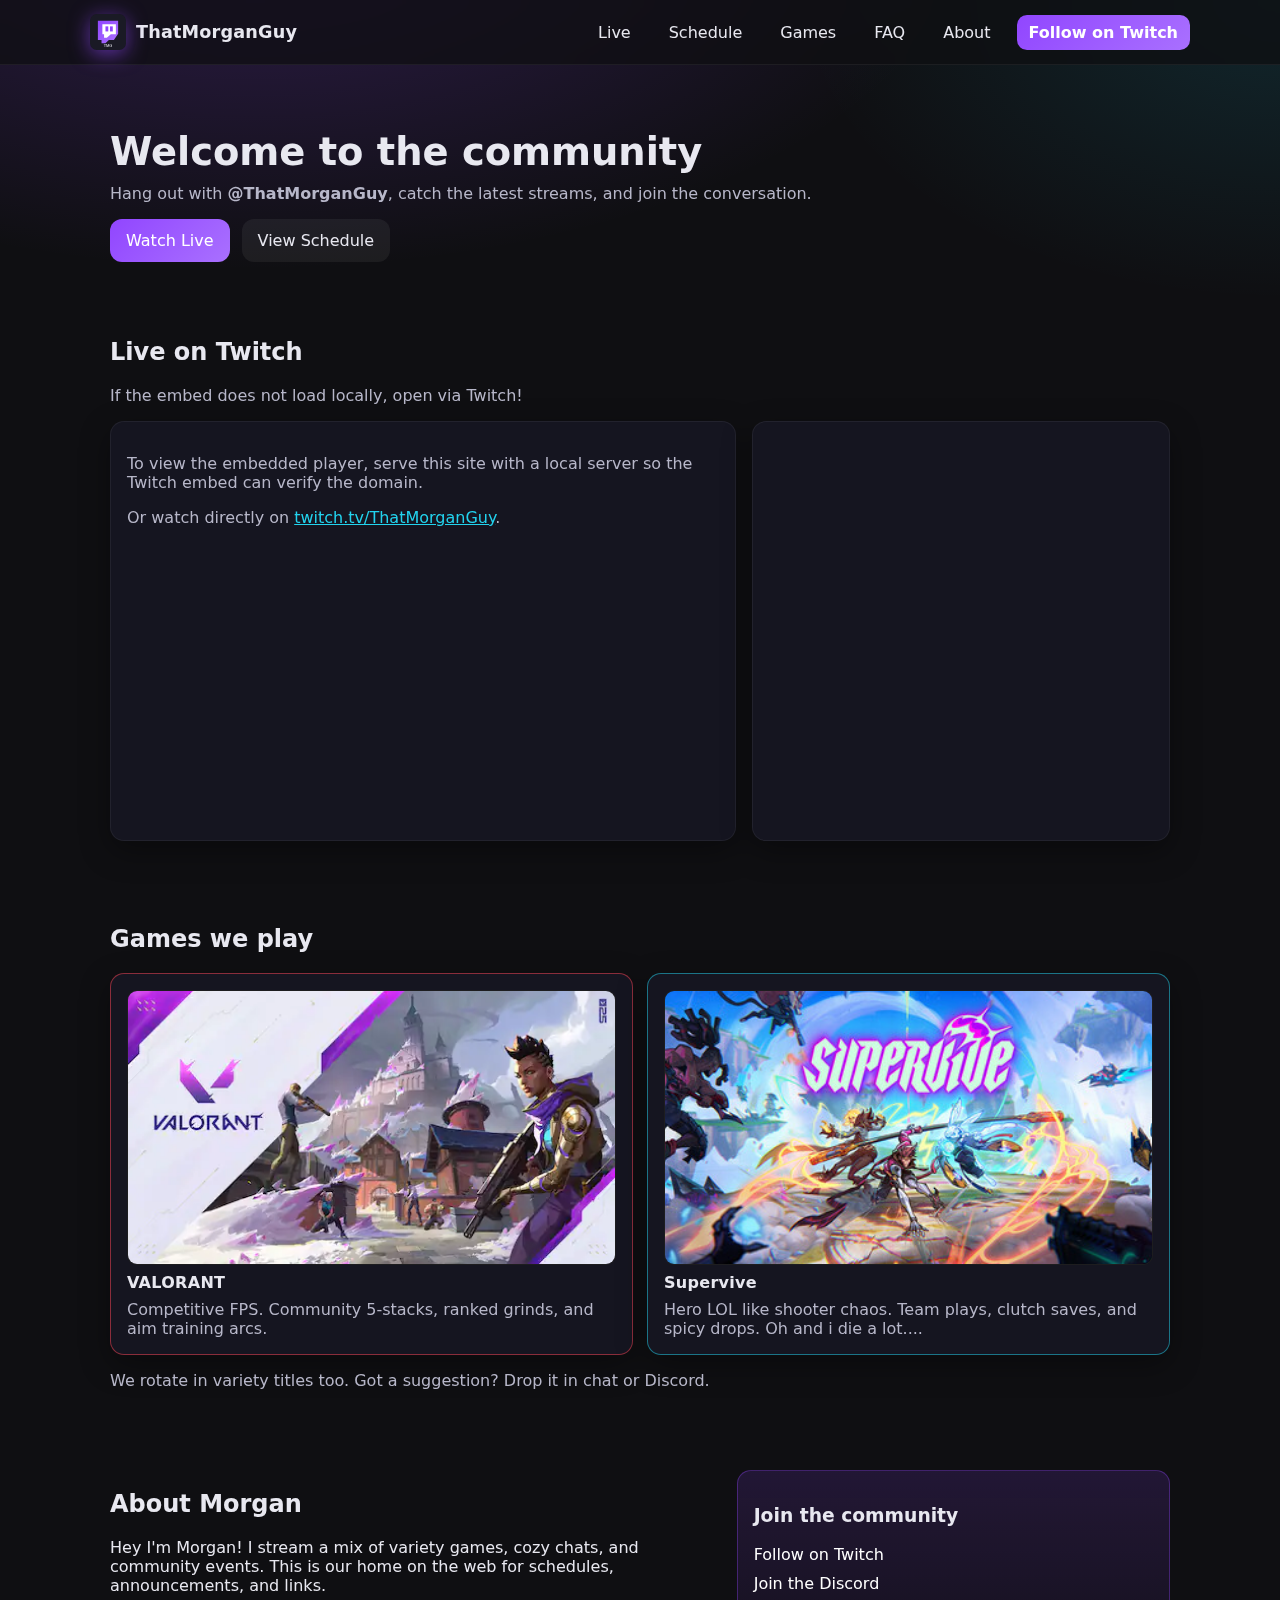
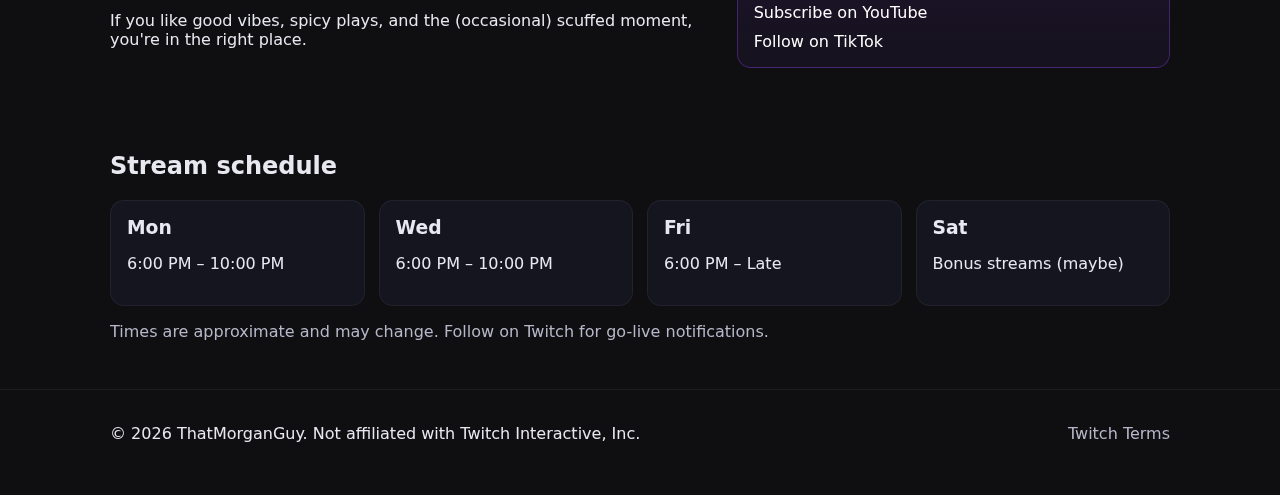
<file: index.html>
<!doctype html>
<html lang="en">
  <head>
    <meta charset="utf-8" />
    <meta name="viewport" content="width=device-width, initial-scale=1" />
    <title>ThatMorganGuy - Twitch Community</title>
    <meta name="description" content="Welcome to the official community site for Twitch streamer ThatMorganGuy. Watch live, check the schedule, and connect on socials." />
    <meta property="og:title" content="ThatMorganGuy - Twitch Community" />
    <meta property="og:description" content="Watch live, check the schedule, and connect on socials." />
    <meta property="og:type" content="website" />
    <meta property="og:image" content="./assets/og-image.png" />
    <meta name="theme-color" content="#9146FF" />

    <link rel="preconnect" href="https://player.twitch.tv" />
    <link rel="preconnect" href="https://www.twitch.tv" />
    <link rel="stylesheet" href="./styles.css" />
    <link rel="icon" href="data:image/svg+xml,%3Csvg xmlns='http://www.w3.org/2000/svg' viewBox='0 0 128 128'%3E%3Cpath fill='%239146FF' d='M19 16h90v60L86 99H67l-14 13H38V99H19z'/%3E%3Cpath fill='%23fff' d='M39 32h50v40H73L59 86H49V72H39z'/%3E%3Crect width='10' height='22' x='50' y='40' fill='%239146FF'/%3E%3Crect width='10' height='22' x='68' y='40' fill='%239146FF'/%3E%3C/svg%3E" />
  </head>
  <body>
    <header class="site-header">
      <div class="container header-inner">
        <a class="brand" href="#home" aria-label="Go to top">
          <img src="./assets/logo.svg" alt="TMG logo" class="brand-mark" />
          <span class="brand-text">ThatMorganGuy</span>
        </a>

        <button class="nav-toggle" aria-label="Toggle navigation" aria-expanded="false">☰</button>

        <nav class="site-nav" aria-label="Primary">
          <a href="#live">Live</a>
          <a href="#schedule">Schedule</a>
          <a href="#games">Games</a>
          <a href="./faq.html">FAQ</a>
          <a href="#about">About</a>
          <a class="cta" href="https://twitch.tv/ThatMorganGuy" target="_blank" rel="noopener">Follow on Twitch</a>
        </nav>
      </div>
    </header>

    <main id="home">
      <section class="hero">
        <div class="container hero-inner">
          <div class="hero-copy">
            <h1>Welcome to the community</h1>
            <p>Hang out with <strong>@ThatMorganGuy</strong>, catch the latest streams, and join the conversation.</p>
            <div class="hero-actions">
              <a class="button primary" href="#live">Watch Live</a>
              <a class="button" href="#schedule">View Schedule</a>
            </div>
          </div>
        </div>
      </section>

      <section id="live" class="live">
        <div class="container">
          <h2>Live on Twitch</h2>
          <p class="section-lead">If the embed does not load locally, open via Twitch!</p>

          <div class="embed-grid" data-channel="ThatMorganGuy">
            <div class="player-wrap">
              <div class="embed-fallback" id="player-fallback" hidden>
                <p>To view the embedded player, serve this site with a local server so the Twitch embed can verify the domain.</p>
                <p>
                  Or watch directly on
                  <a href="https://twitch.tv/ThatMorganGuy" target="_blank" rel="noopener">twitch.tv/ThatMorganGuy</a>.
                </p>
              </div>
              <iframe id="twitch-player" title="Twitch player" allowfullscreen loading="lazy"></iframe>
            </div>
            <aside class="chat-wrap">
              <iframe id="twitch-chat" title="Twitch chat" loading="lazy"></iframe>
            </aside>
          </div>
        </div>
      </section>

      <section id="games" class="games">
        <div class="container">
          <h2>Games we play</h2>
          <div class="games-grid">
            <a class="game-card valorant" href="https://playvalorant.com/" target="_blank" rel="noopener">
              <div class="cover">
                <img src="./assets/games/EGS_VALORANT_RiotGames_S1_2560x1440-7d279548324d3a3cbef40e1dc7e84994.webp" alt="VALORANT key art" loading="lazy" />
              </div>
              <div class="game-logo">VALORANT</div>
              <p>Competitive FPS. Community 5-stacks, ranked grinds, and aim training arcs.</p>
            </a>
            <a class="game-card supervive" href="https://supervive.game/" target="_blank" rel="noopener">
              <div class="cover">
                <img src="./assets/games/supervive.jpg" alt="Supervive key art" loading="lazy" />
              </div>
              <div class="game-logo">Supervive</div>
              <p>Hero LOL like shooter chaos. Team plays, clutch saves, and spicy drops. Oh and i die a lot....</p>
            </a>
          </div>
          <p class="muted">We rotate in variety titles too. Got a suggestion? Drop it in chat or Discord.</p>
        </div>
      </section>

      

      <section id="about" class="about">
        <div class="container about-grid">
          <div>
            <h2>About Morgan</h2>
            <p>Hey I'm Morgan! I stream a mix of variety games, cozy chats, and community events. This is our home on the web for schedules, announcements, and links.</p>
            <p>If you like good vibes, spicy plays, and the (occasional) scuffed moment, you're in the right place.</p>
          </div>
          <div class="about-card">
            <h3>Join the community</h3>
            <ul class="link-list">
              <li><a href="https://twitch.tv/ThatMorganGuy" target="_blank" rel="noopener">Follow on Twitch</a></li>
              <li><a href="https://discord.gg/DuN3RvmY6m" target="_blank" rel="noopener">Join the Discord</a></li>
              <li><a href="https://www.youtube.com/@ThatMorganGuy01" target="_blank" rel="noopener">Subscribe on YouTube</a></li>
              <li><a href="https://www.tiktok.com/" target="_blank" rel="noopener">Follow on TikTok</a></li>
            </ul>
          </div>
        </div>
      </section>

      <section id="schedule" class="schedule">
        <div class="container">
          <h2>Stream schedule</h2>
          <div class="schedule-grid">
            <div class="day"><h3>Mon</h3><p>6:00 PM – 10:00 PM</p></div>
            <div class="day"><h3>Wed</h3><p>6:00 PM – 10:00 PM</p></div>
            <div class="day"><h3>Fri</h3><p>6:00 PM – Late</p></div>
            <div class="day"><h3>Sat</h3><p>Bonus streams (maybe)</p></div>
          </div>
          <p class="muted">Times are approximate and may change. Follow on Twitch for go-live notifications.</p>
        </div>
      </section>

      
    </main>

    <footer class="site-footer">
      <div class="container footer-inner">
        <p>© <span id="year"></span> ThatMorganGuy. Not affiliated with Twitch Interactive, Inc.</p>
        <a class="muted" href="https://www.twitch.tv/p/en/legal/terms-of-service/" target="_blank" rel="noopener">Twitch Terms</a>
      </div>
    </footer>

    <script src="./script.js"></script>
  </body>
  </html>
</file>
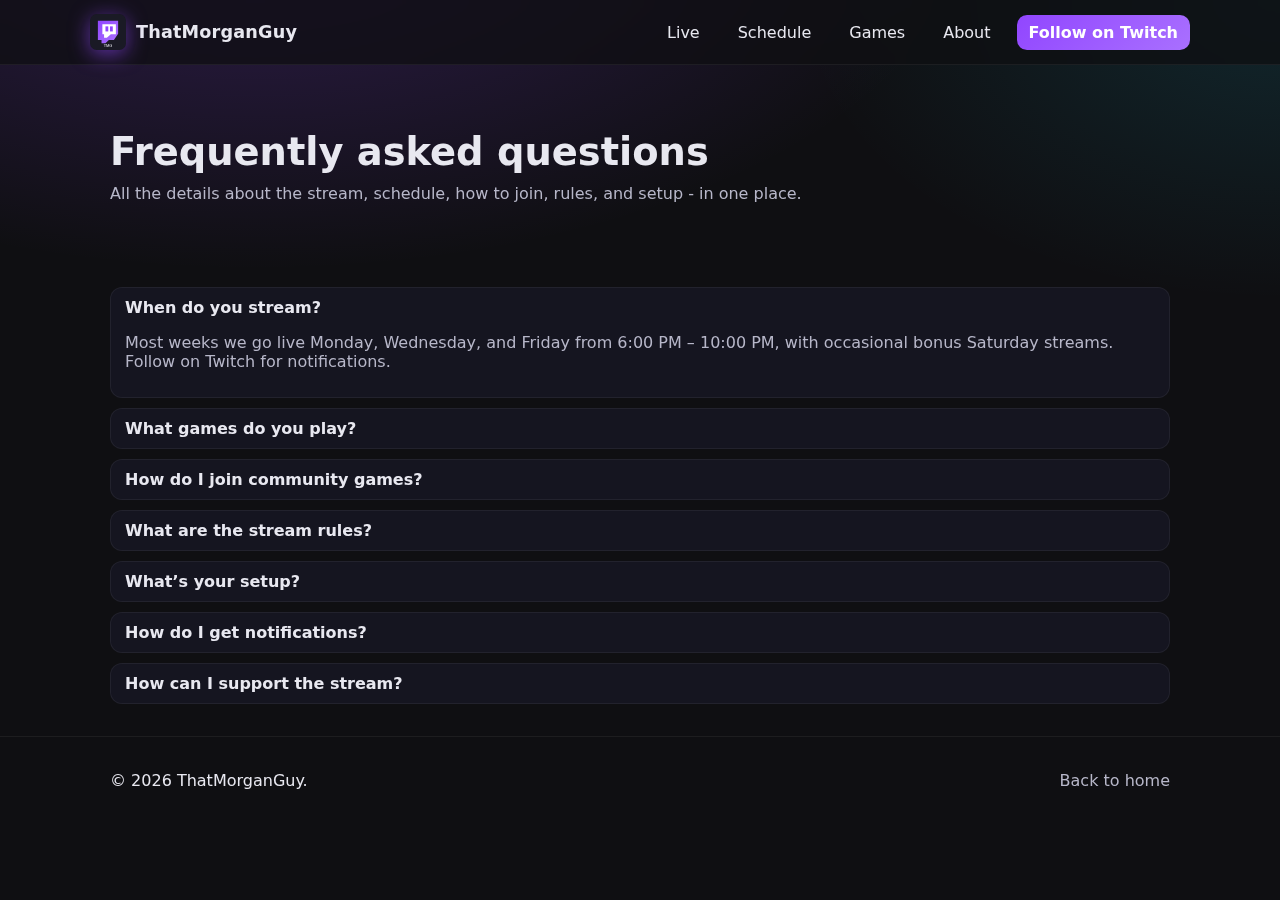
<file: faq.html>
<!doctype html>
<html lang="en">
  <head>
    <meta charset="utf-8" />
    <meta name="viewport" content="width=device-width, initial-scale=1" />
    <title>FAQ - ThatMorganGuy</title>
    <meta name="description" content="Frequently asked questions about the ThatMorganGuy stream - schedule, games, joining lobbies, notifications, setup, rules, and more." />
    <meta property="og:title" content="FAQ - ThatMorganGuy" />
    <meta property="og:description" content="Schedule, games, how to join, notifications, setup, rules, and more." />
    <meta property="og:type" content="website" />
    <meta property="og:image" content="./assets/og-image.png" />
    <meta name="theme-color" content="#9146FF" />
    <link rel="stylesheet" href="./styles.css" />
    <link rel="icon" href="data:image/svg+xml,%3Csvg xmlns='http://www.w3.org/2000/svg' viewBox='0 0 128 128'%3E%3Cpath fill='%239146FF' d='M19 16h90v60L86 99H67l-14 13H38V99H19z'/%3E%3Cpath fill='%23fff' d='M39 32h50v40H73L59 86H49V72H39z'/%3E%3Crect width='10' height='22' x='50' y='40' fill='%239146FF'/%3E%3Crect width='10' height='22' x='68' y='40' fill='%239146FF'/%3E%3C/svg%3E" />
  </head>
  <body>
    <header class="site-header">
      <div class="container header-inner">
        <a class="brand" href="./index.html" aria-label="Go home">
          <img src="./assets/logo.svg" alt="TMG logo" class="brand-mark" />
          <span class="brand-text">ThatMorganGuy</span>
        </a>
        <button class="nav-toggle" aria-label="Toggle navigation" aria-expanded="false">☰</button>
        <nav class="site-nav" aria-label="Primary">
          <a href="./index.html#live">Live</a>
          <a href="./index.html#schedule">Schedule</a>
          <a href="./index.html#games">Games</a>
          <a href="./index.html#about">About</a>
          <a class="cta" href="https://twitch.tv/ThatMorganGuy" target="_blank" rel="noopener">Follow on Twitch</a>
        </nav>
      </div>
    </header>

    <main>
      <section class="hero">
        <div class="container hero-inner">
          <div class="hero-copy">
            <h1>Frequently asked questions</h1>
            <p class="section-lead">All the details about the stream, schedule, how to join, rules, and setup - in one place.</p>
          </div>
        </div>
      </section>

      <section class="faq">
        <div class="container">
          <div class="faq-list">
            <details open>
              <summary>When do you stream?</summary>
              <div class="answer">
                <p>Most weeks we go live Monday, Wednesday, and Friday from 6:00 PM – 10:00 PM, with occasional bonus Saturday streams. Follow on Twitch for notifications.</p>
              </div>
            </details>

            <details>
              <summary>What games do you play?</summary>
              <div class="answer">
                <p>Currently VALORANT and Supervive are the mains. We sprinkle in variety depending on mood and community votes.</p>
              </div>
            </details>

            <details>
              <summary>How do I join community games?</summary>
              <div class="answer">
                <p>Join the Discord for party-up channels and ping roles: <a href="https://discord.gg/DuN3RvmY6m" target="_blank" rel="noopener">discord.gg/DuN3RvmY6m</a>. We host viewer lobbies on stream - watch for the callouts.</p>
              </div>
            </details>

            <details>
              <summary>What are the stream rules?</summary>
              <div class="answer">
                <ul>
                  <li>Be kind - zero tolerance for harassment or hate.</li>
                  <li>No backseat gaming unless asked.</li>
                  <li>Avoid spoilers.</li>
                  <li>Keep it TOS-friendly.</li>
                </ul>
              </div>
            </details>

            

            <details>
              <summary>What’s your setup?</summary>
              <div class="answer">
                <p>PC specs, peripherals, mic/cam details can be found on stream with <code>!pc</code> and <code>!setup</code>. I can add a full setup page if you want more detail here.</p>
              </div>
            </details>

            <details>
              <summary>How do I get notifications?</summary>
              <div class="answer">
                <p>Follow on Twitch and enable notifications. For extra reliability, join the Discord - we post a go‑live ping every stream.</p>
              </div>
            </details>

            <details>
              <summary>How can I support the stream?</summary>
              <div class="answer">
                <p>Hang out, chat, share clips - that’s huge. You can also sub on Twitch or subscribe on YouTube. Thanks for the support!</p>
              </div>
            </details>

            
          </div>
        </div>
      </section>
    </main>

    <footer class="site-footer">
      <div class="container footer-inner">
        <p>© <span id="year"></span> ThatMorganGuy.</p>
        <a class="muted" href="./index.html">Back to home</a>
      </div>
    </footer>

    <script src="./script.js"></script>
  </body>
  </html>
</file>
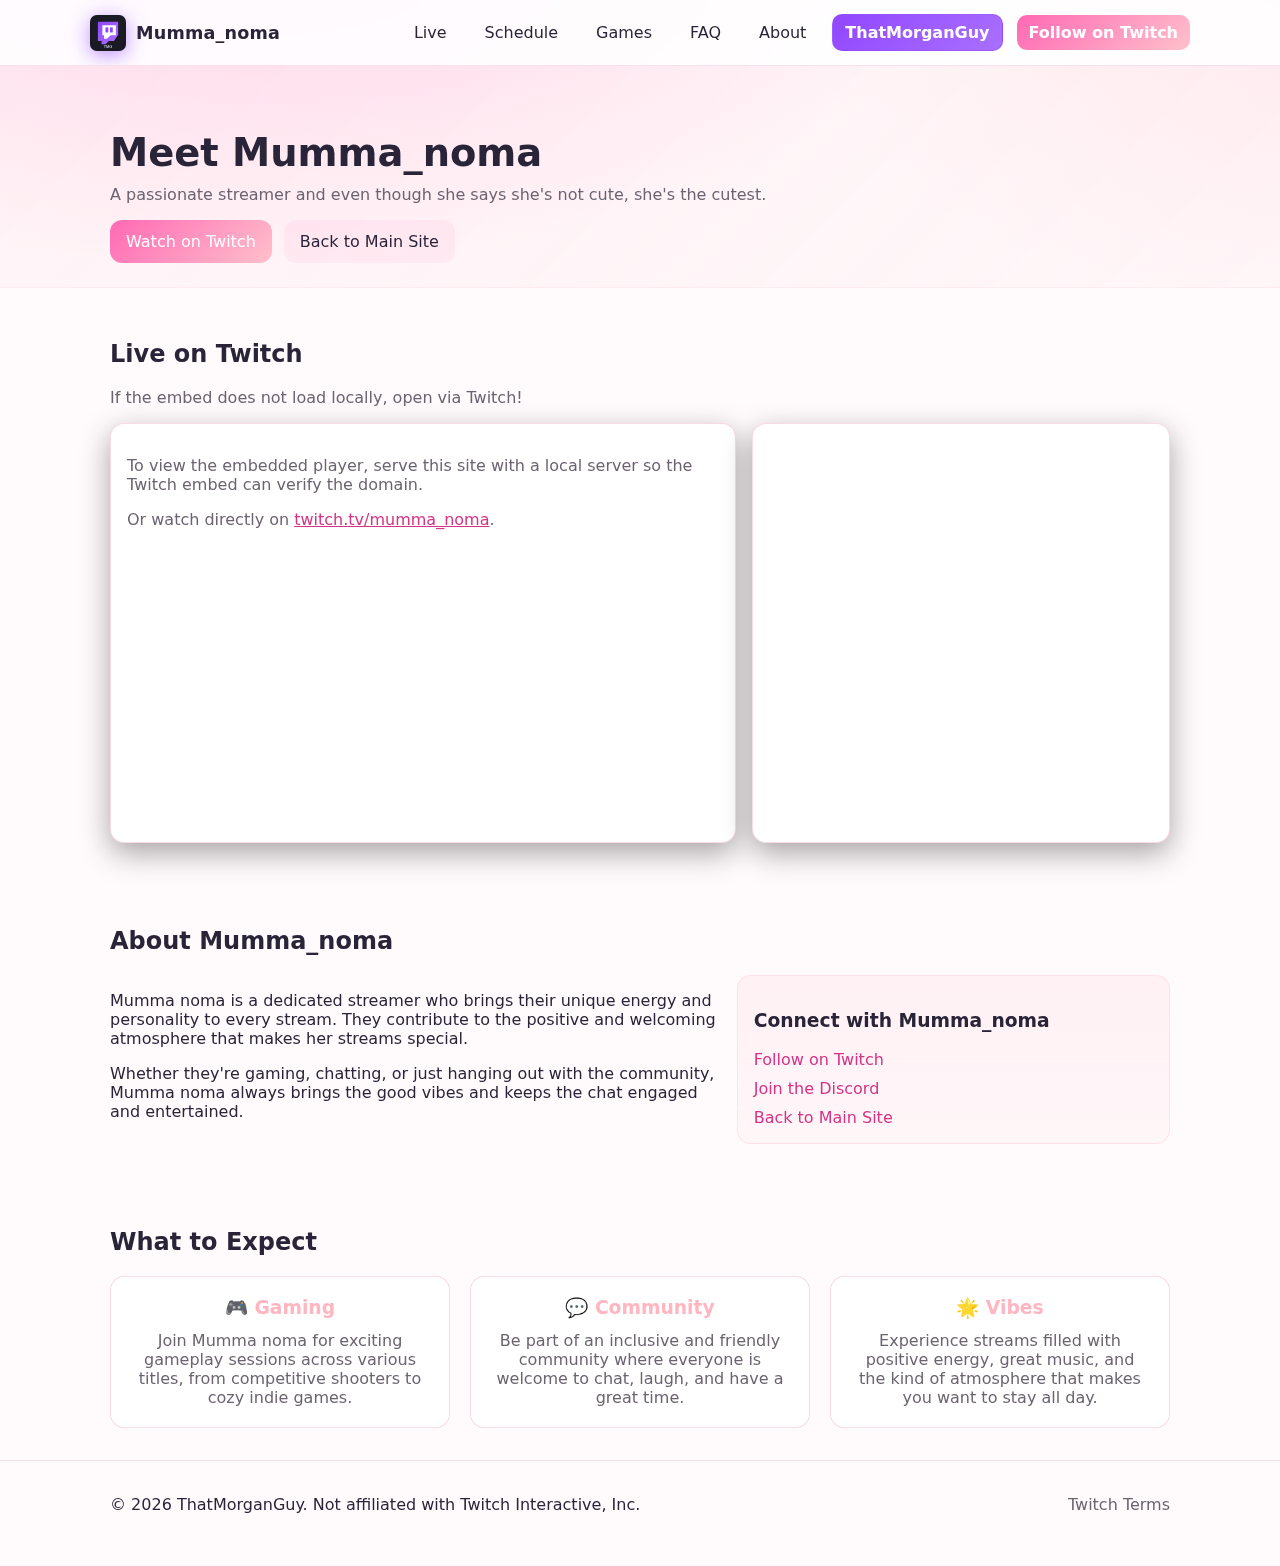
<file: mumma-noma.html>
<!doctype html>
<html lang="en">
  <head>
    <meta charset="utf-8" />
    <meta name="viewport" content="width=device-width, initial-scale=1" />
    <title>Mumma_noma - Twitch Streamer</title>
    <meta name="description" content="Learn more about Mumma_noma, a Twitch streamer and member of the ThatMorganGuy community." />
    <meta property="og:title" content="Mumma_noma - Twitch Streamer" />
    <meta property="og:description" content="Learn more about Mumma_noma, a Twitch streamer and member of the ThatMorganGuy community." />
    <meta property="og:type" content="website" />
    <meta property="og:image" content="./assets/og-image.png" />
    <meta name="theme-color" content="#FFB6C1" />

    <link rel="preconnect" href="https://player.twitch.tv" />
    <link rel="preconnect" href="https://www.twitch.tv" />
    <link rel="stylesheet" href="./styles.css" />
    <link rel="icon" href="data:image/svg+xml,%3Csvg xmlns='http://www.w3.org/2000/svg' viewBox='0 0 128 128'%3E%3Cpath fill='%23FFB6C1' d='M19 16h90v60L86 99H67l-14 13H38V99H19z'/%3E%3Cpath fill='%23fff' d='M39 32h50v40H73L59 86H49V72H39z'/%3E%3Crect width='10' height='22' x='50' y='40' fill='%23FFB6C1'/%3E%3Crect width='10' height='22' x='68' y='40' fill='%23FFB6C1'/%3E%3C/svg%3E" />
  </head>
  <body class="theme-mumma">
    <header class="site-header">
      <div class="container header-inner">
        <a class="brand" href="./mumma-noma.html" aria-label="Go to Mumma_noma home">
          <img src="./assets/logo.svg" alt="Site logo" class="brand-mark" />
          <span class="brand-text">Mumma_noma</span>
        </a>

        <button class="nav-toggle" aria-label="Toggle navigation" aria-expanded="false">☰</button>

        <nav class="site-nav" aria-label="Primary">
          <a href="./index.html#live">Live</a>
          <a href="./index.html#schedule">Schedule</a>
          <a href="./index.html#games">Games</a>
          <a href="./faq.html">FAQ</a>
          <a href="./index.html#about">About</a>
          <a class="switch-home" href="./index.html">ThatMorganGuy</a>
          <a class="cta" href="https://www.twitch.tv/mumma_noma" target="_blank" rel="noopener">Follow on Twitch</a>
        </nav>
      </div>
    </header>

    <main>
      <section class="hero mumma-hero">
        <div class="container hero-inner">
          <div class="hero-copy">
            <h1>Meet Mumma_noma</h1>
            <p>A passionate streamer and even though she says she's not cute, she's the cutest.</p>
            <div class="hero-actions">
              <a class="button primary" href="https://www.twitch.tv/mumma_noma" target="_blank" rel="noopener">Watch on Twitch</a>
              <a class="button" href="./index.html">Back to Main Site</a>
            </div>
          </div>
        </div>
      </section>

      <section id="live" class="live">
        <div class="container">
          <h2>Live on Twitch</h2>
          <p class="section-lead">If the embed does not load locally, open via Twitch!</p>

          <div class="embed-grid" data-channel="mumma_noma">
            <div class="player-wrap">
              <div class="embed-fallback" id="player-fallback" hidden>
                <p>To view the embedded player, serve this site with a local server so the Twitch embed can verify the domain.</p>
                <p>
                  Or watch directly on
                  <a href="https://www.twitch.tv/mumma_noma" target="_blank" rel="noopener">twitch.tv/mumma_noma</a>.
                </p>
              </div>
              <iframe id="twitch-player" title="Twitch player" allowfullscreen loading="lazy"></iframe>
            </div>
            <aside class="chat-wrap">
              <iframe id="twitch-chat" title="Twitch chat" loading="lazy"></iframe>
            </aside>
          </div>
        </div>
      </section>

      <section class="about-mumma">
        <div class="container">
          <h2>About Mumma_noma</h2>
          <div class="about-grid">
            <div>
              <p>Mumma noma is a dedicated streamer who brings their unique energy and personality to every stream. They contribute to the positive and welcoming atmosphere that makes her streams special.</p>
              <p>Whether they're gaming, chatting, or just hanging out with the community, Mumma noma always brings the good vibes and keeps the chat engaged and entertained.</p>
            </div>
            <div class="about-card mumma-card">
              <h3>Connect with Mumma_noma</h3>
              <ul class="link-list">
                <li><a href="https://www.twitch.tv/mumma_noma" target="_blank" rel="noopener">Follow on Twitch</a></li>
                <li><a href="https://discord.gg/6rUUK7q" target="_blank" rel="noopener">Join the Discord</a></li>
                <li><a href="./index.html">Back to Main Site</a></li>
              </ul>
            </div>
          </div>
        </div>
      </section>

      <section class="mumma-content">
        <div class="container">
          <h2>What to Expect</h2>
          <div class="content-grid">
            <div class="content-card">
              <h3>🎮 Gaming</h3>
              <p>Join Mumma noma for exciting gameplay sessions across various titles, from competitive shooters to cozy indie games.</p>
            </div>
            <div class="content-card">
              <h3>💬 Community</h3>
              <p>Be part of an inclusive and friendly community where everyone is welcome to chat, laugh, and have a great time.</p>
            </div>
            <div class="content-card">
              <h3>🌟 Vibes</h3>
              <p>Experience streams filled with positive energy, great music, and the kind of atmosphere that makes you want to stay all day.</p>
            </div>
          </div>
        </div>
      </section>

      
    </main>

    <footer class="site-footer">
      <div class="container footer-inner">
        <p>© <span id="year"></span> ThatMorganGuy. Not affiliated with Twitch Interactive, Inc.</p>
        <a class="muted" href="https://www.twitch.tv/p/en/legal/terms-of-service/" target="_blank" rel="noopener">Twitch Terms</a>
      </div>
    </footer>

    <script src="./script.js"></script>
  </body>
</html>
</file>
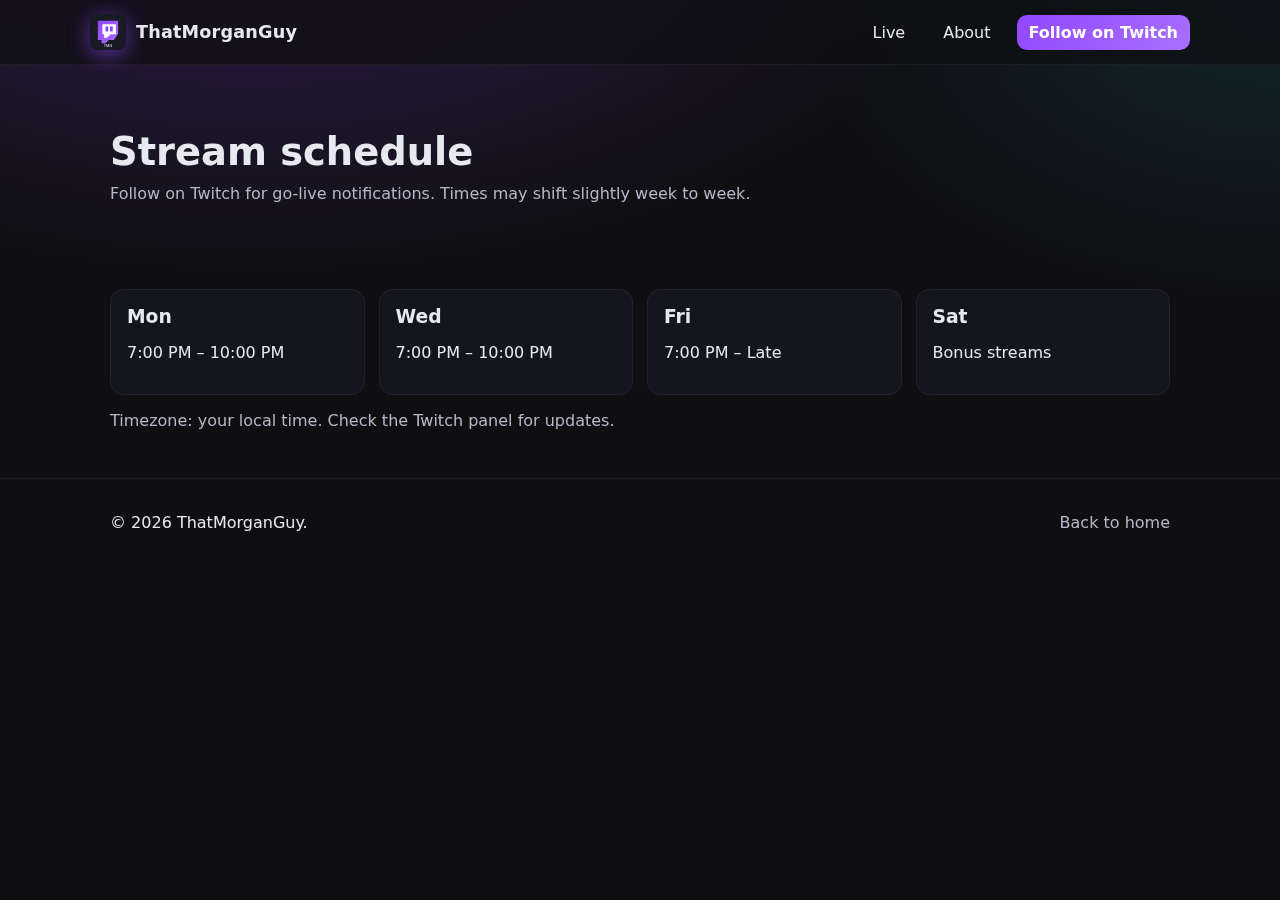
<file: schedule.html>
<!doctype html>
<html lang="en">
  <head>
    <meta charset="utf-8" />
    <meta name="viewport" content="width=device-width, initial-scale=1" />
    <title>Schedule - ThatMorganGuy</title>
    <meta name="description" content="Stream schedule for Twitch streamer ThatMorganGuy." />
    <meta property="og:title" content="Schedule - ThatMorganGuy" />
    <meta property="og:description" content="Stream schedule for Twitch streamer ThatMorganGuy." />
    <meta property="og:type" content="website" />
    <meta property="og:image" content="./assets/og-image.png" />
    <meta name="theme-color" content="#9146FF" />
    <link rel="stylesheet" href="./styles.css" />
    <link rel="icon" href="data:image/svg+xml,%3Csvg xmlns='http://www.w3.org/2000/svg' viewBox='0 0 128 128'%3E%3Cpath fill='%239146FF' d='M19 16h90v60L86 99H67l-14 13H38V99H19z'/%3E%3Cpath fill='%23fff' d='M39 32h50v40H73L59 86H49V72H39z'/%3E%3Crect width='10' height='22' x='50' y='40' fill='%239146FF'/%3E%3Crect width='10' height='22' x='68' y='40' fill='%239146FF'/%3E%3C/svg%3E" />
  </head>
  <body>
    <header class="site-header">
      <div class="container header-inner">
        <a class="brand" href="./index.html" aria-label="Go home">
          <img src="./assets/logo.svg" alt="TMG logo" class="brand-mark" />
          <span class="brand-text">ThatMorganGuy</span>
        </a>
        <button class="nav-toggle" aria-label="Toggle navigation" aria-expanded="false">☰</button>
        <nav class="site-nav" aria-label="Primary">
          <a href="./index.html#live">Live</a>
          <a href="./index.html#about">About</a>
          <a class="cta" href="https://twitch.tv/ThatMorganGuy" target="_blank" rel="noopener">Follow on Twitch</a>
        </nav>
      </div>
    </header>

    <main>
      <section class="hero">
        <div class="container hero-inner">
          <div class="hero-copy">
            <h1>Stream schedule</h1>
            <p class="section-lead">Follow on Twitch for go-live notifications. Times may shift slightly week to week.</p>
          </div>
        </div>
      </section>

      <section class="schedule">
        <div class="container">
          <div class="schedule-grid">
            <div class="day"><h3>Mon</h3><p>7:00 PM – 10:00 PM</p></div>
            <div class="day"><h3>Wed</h3><p>7:00 PM – 10:00 PM</p></div>
            <div class="day"><h3>Fri</h3><p>7:00 PM – Late</p></div>
            <div class="day"><h3>Sat</h3><p>Bonus streams</p></div>
          </div>
          <p class="muted">Timezone: your local time. Check the Twitch panel for updates.</p>
        </div>
      </section>
    </main>

    <footer class="site-footer">
      <div class="container footer-inner">
        <p>© <span id="year"></span> ThatMorganGuy.</p>
        <a class="muted" href="./index.html">Back to home</a>
      </div>
    </footer>

    <script src="./script.js"></script>
  </body>
  </html>
</file>
<file: styles.css>
:root {
  --bg: #0f0f12;
  --bg-elev: #151520;
  --text: #e8e8f0;
  --muted: #b7b7c9;
  --brand: #9146ff; /* Twitch purple */
  --brand-2: #a970ff;
  --accent: #22d3ee;
  --danger: #ef4444;
  --radius: 14px;
  --shadow: 0 10px 30px rgba(0, 0, 0, 0.35);
  --header-offset: 80px;
}

* { box-sizing: border-box; }
html, body { height: 100%; }
html { scroll-behavior: smooth; }
body {
  margin: 0;
  font-family: ui-sans-serif, system-ui, -apple-system, Segoe UI, Roboto, Ubuntu, Cantarell, Noto Sans, Helvetica Neue, Arial, "Apple Color Emoji", "Segoe UI Emoji";
  color: var(--text);
  background: var(--bg);
}

/* Single continuous gradient overlay across the viewport */
body::before {
  content: "";
  position: fixed;
  inset: 0;
  z-index: -1;
  pointer-events: none;
  background:
    radial-gradient(1200px 600px at 20% -10%, rgba(145,70,255,0.25), transparent 60%),
    radial-gradient(800px 500px at 100% 0%, rgba(34,211,238,0.12), transparent 60%),
    linear-gradient(180deg, rgba(255,255,255,0.00), rgba(255,255,255,0.00)),
    var(--bg);
}

.container {
  max-width: 1100px;
  padding: 0 20px;
  margin: 0 auto;
}

/* Header */
.site-header {
  position: sticky;
  top: 0;
  z-index: 50;
  background: rgba(15, 15, 18, 0.8);
  backdrop-filter: saturate(140%) blur(10px);
  border-bottom: 1px solid rgba(255, 255, 255, 0.06);
}
.header-inner {
  display: flex;
  align-items: center;
  justify-content: space-between;
  padding: 14px 0;
}
.brand {
  display: inline-flex;
  align-items: center;
  gap: 10px;
  color: inherit;
  text-decoration: none;
  font-weight: 800;
  letter-spacing: 0.2px;
}
.brand-mark {
  width: 36px;
  height: 36px;
  filter: drop-shadow(0 4px 10px rgba(145,70,255,0.6));
}
.brand-text { font-size: 1.1rem; }

.nav-toggle { display: none; }
.site-nav { display: flex; gap: 14px; align-items: center; }
.site-nav a {
  color: var(--text);
  text-decoration: none;
  padding: 8px 12px;
  border-radius: 10px;
  transition: background 0.2s ease, color 0.2s ease, transform 0.2s ease;
}
.site-nav a:hover { background: rgba(255,255,255,0.06); }
.site-nav .cta {
  background: linear-gradient(135deg, var(--brand), var(--brand-2));
  color: white;
  font-weight: 700;
}
.site-nav .cta:hover { transform: translateY(-1px); }

/* Mumma_noma tab styling */
.site-nav .mumma-noma {
  color: var(--text);
  transition: all 0.3s ease;
  position: relative;
  overflow: hidden;
  z-index: 2;
}

.site-nav .mumma-noma::before {
  content: '';
  position: absolute;
  top: 0;
  left: -100%;
  width: 100%;
  height: 100%;
  background: linear-gradient(90deg, transparent, rgba(255, 192, 203, 0.3), transparent);
  transition: left 0.5s ease;
}

.site-nav .mumma-noma:hover {
  background: rgba(255, 192, 203, 0.15);
  color: #ffb6c1;
  transform: translateY(-1px);
  box-shadow: 0 0 20px rgba(255, 192, 203, 0.4), 0 0 40px rgba(255, 192, 203, 0.2);
}

.site-nav .mumma-noma:hover::before {
  left: 100%;
}

/* Theme: Mumma_noma */
body.theme-mumma {
  /* Light theme base */
  --bg: #fffafc;           /* soft pinkish white */
  --bg-elev: #ffffff;      /* pure white surfaces */
  --text: #2a2438;         /* deep plum for readability */
  --muted: #6b6470;        /* muted lavender-gray */
  /* Brand accents (pinks) */
  --brand: #ff69b4;        /* hot pink */
  --brand-2: #ffc0cb;      /* pink */
  --accent: #ff5fa3;       /* stronger accent link */
}
body.theme-mumma::before {
  content: "";
  position: fixed;
  inset: 0;
  z-index: -1;
  pointer-events: none;
  background:
    radial-gradient(1200px 600px at 20% -10%, rgba(255,105,180,0.25), transparent 60%),
    radial-gradient(800px 500px at 100% 0%, rgba(255,182,193,0.18), transparent 60%),
    linear-gradient(180deg, rgba(255,255,255,0.00), rgba(255,255,255,0.00)),
    var(--bg);
}
.theme-mumma .site-nav .cta,
.theme-mumma .button.primary {
  background: linear-gradient(135deg, var(--brand), var(--brand-2));
  color: #fff;
}
.theme-mumma .button {
  background: rgba(255, 105, 180, 0.08);
  color: var(--text);
}
.theme-mumma .button:hover { background: rgba(255, 105, 180, 0.12); }
/* Keep gradient on primary buttons when hovering (prevent wash-out) */
.theme-mumma .button.primary:hover,
.theme-mumma .button.primary:focus-visible {
  background: linear-gradient(135deg, var(--brand), var(--brand-2));
  color: #fff;
}
.theme-mumma .about-card {
  background: linear-gradient(180deg, rgba(255, 192, 203, 0.15), rgba(255, 182, 193, 0.05));
  border: 1px solid rgba(255, 192, 203, 0.35);
}
.theme-mumma .game-card:hover { border-color: rgba(255,105,180,0.45); }

/* Light header + nav for Mumma */
.theme-mumma .site-header {
  background: rgba(255, 255, 255, 0.85);
  border-bottom: 1px solid rgba(214, 51, 132, 0.15);
  overflow: hidden;
}
.theme-mumma .site-nav a:hover { background: rgba(255, 105, 180, 0.08); }
.theme-mumma .site-nav .cta,
.theme-mumma .site-nav .cta:hover,
.theme-mumma .site-nav .cta:focus-visible {
  background: linear-gradient(135deg, var(--brand), var(--brand-2));
  color: #fff;
}
.theme-mumma .site-footer { border-top: 1px solid rgba(214, 51, 132, 0.15); }
.theme-mumma .link-list a { color: #d63384; }
.theme-mumma .embed-fallback a { color: #d63384; }

/* Light surface borders */
.theme-mumma .player-wrap,
.theme-mumma .chat-wrap,
.theme-mumma .content-card,
.theme-mumma .day,
.theme-mumma .game-card {
  background: var(--bg-elev);
  border: 1px solid rgba(214, 51, 132, 0.18);
}

/* Crack hover effect on header bar (Mumma theme only) */
.theme-mumma .site-header { position: sticky; }
.theme-mumma .header-inner { position: relative; z-index: 1; }



/* Falling cherry blossoms */
.blossom {
  position: fixed;
  top: -10vh;
  left: 0;
  width: 16px;
  height: 16px;
  background-image: url("data:image/svg+xml,%3Csvg xmlns='http://www.w3.org/2000/svg' viewBox='0 0 12 12'%3E%3Cpath fill='%23ffc0cb' d='M6 0c1.6 1.2 3 2.8 3.6 4.2.8 1.8.2 3.5-1.1 4.7-1.3 1.2-3 1.7-4.5.8C2 8.9 1 7.1 1.2 5.1 1.4 3 3.2 1.2 6 0z'/%3E%3C/svg%3E");
  background-size: contain;
  background-repeat: no-repeat;
  opacity: 0;
  pointer-events: none;
  /* Behind header (which is z-index: 50) so petals emerge from behind */
  z-index: 40;
  animation-name: blossom-fall;
  animation-timing-function: linear;
  animation-iteration-count: 1;
  animation-fill-mode: both;
  transform: translate(0, 0) rotate(0deg);
}

@keyframes blossom-fall {
  0% { opacity: 0; transform: translate(0, 0) rotate(0deg); }
  10% { opacity: 0.9; transform: translate(0, 10vh) rotate(0deg); }
  25% { transform: translate(var(--sway, 12px), 28vh) rotate(12deg); }
  50% { transform: translate(var(--sway-neg, -12px), 56vh) rotate(-10deg); }
  75% { transform: translate(var(--sway, 12px), 84vh) rotate(10deg); }
  100% {
    transform: translate(0, 110vh) rotate(var(--rot, 360deg));
    opacity: 0.95;
  }
}

/* Switch button on Mumma page back to TMG (purple) */
.theme-mumma .site-nav .switch-home { 
  background: linear-gradient(135deg, #9146ff, #a970ff);
  color: #fff;
  font-weight: 700;
  border: 1px solid rgba(145, 70, 255, 0.35);
  position: relative;
  overflow: hidden;
  z-index: 0;
}
.theme-mumma .site-nav .switch-home:hover {
  background: linear-gradient(135deg, #9146ff, #a970ff);
  color: #fff;
  transform: translateY(-1px);
  box-shadow: 0 6px 18px rgba(145, 70, 255, 0.35);
  border-color: rgba(145, 70, 255, 0.6);
}
.theme-mumma .site-nav .switch-home:focus-visible {
  outline: 2px solid rgba(145, 70, 255, 0.8);
  outline-offset: 2px;
}

/* Remove crack overlays */
.theme-mumma .site-nav .switch-home::before,
.theme-mumma .site-nav .switch-home::after { content: none; }



/* Mumma_noma page specific styling */
.mumma-hero {
  background: linear-gradient(135deg, rgba(255, 192, 203, 0.1), rgba(255, 182, 193, 0.05));
  border-bottom: 1px solid rgba(255, 192, 203, 0.2);
}

.mumma-card {
  background: linear-gradient(180deg, rgba(255, 192, 203, 0.15), rgba(255, 182, 193, 0.05));
  border: 1px solid rgba(255, 192, 203, 0.35);
}

.content-grid {
  display: grid;
  grid-template-columns: repeat(auto-fit, minmax(250px, 1fr));
  gap: 20px;
  margin-top: 20px;
}

.content-card {
  background: var(--bg-elev);
  border: 1px solid rgba(255, 192, 203, 0.2);
  border-radius: var(--radius);
  padding: 20px;
  text-align: center;
  transition: transform 0.2s ease, border-color 0.2s ease, box-shadow 0.2s ease;
}

.content-card:hover {
  transform: translateY(-2px);
  border-color: rgba(255, 192, 203, 0.4);
  box-shadow: 0 0 20px rgba(255, 192, 203, 0.1);
}

.content-card h3 {
  margin: 0 0 12px;
  color: #ffb6c1;
}

.content-card p {
  margin: 0;
  color: var(--muted);
}

.about-mumma, .mumma-content, .mumma-schedule {
  padding: 32px 0;
}

.site-nav .mumma-noma.active {
  background: rgba(255, 192, 203, 0.15);
  color: #ffb6c1;
  border: 1px solid rgba(255, 192, 203, 0.3);
}

/* Hero */
.hero {
  padding: 64px 0 24px;
}
.hero-inner { display: grid; gap: 24px; align-items: center; }
.hero h1 { font-size: 2.4rem; margin: 0 0 10px; }
.hero p { color: var(--muted); margin: 0 0 16px; }
.hero-actions { display: flex; gap: 12px; flex-wrap: wrap; }

.button {
  display: inline-block;
  padding: 12px 16px;
  border-radius: 12px;
  background: rgba(255,255,255,0.06);
  color: var(--text);
  text-decoration: none;
  transition: transform 0.2s ease, background 0.2s ease;
}
.button:hover { transform: translateY(-1px); }
.button.primary { background: linear-gradient(135deg, var(--brand), var(--brand-2)); color: #fff; }

/* Live */
.live { padding: 32px 0; }
.live, .schedule, .about, .socials, .games, .faq { scroll-margin-top: var(--header-offset); }

/* Games */
.games { padding: 32px 0; }
.games-grid {
  display: grid;
  grid-template-columns: repeat(auto-fit, minmax(220px, 1fr));
  gap: 14px;
  margin-top: 14px;
}
.game-card {
  display: grid;
  align-content: start;
  gap: 8px;
  background: var(--bg-elev);
  border: 1px solid rgba(255,255,255,0.06);
  border-radius: var(--radius);
  padding: 16px;
  text-decoration: none;
  color: var(--text);
  box-shadow: var(--shadow);
  transition: transform 0.2s ease, border-color 0.2s ease, box-shadow 0.2s ease;
}
.game-card .cover {
  width: 100%;
  aspect-ratio: 16 / 9;
  border-radius: 10px;
  overflow: hidden;
  background: #0f0f12;
  border: 1px solid rgba(255,255,255,0.06);
}
.game-card .cover img {
  width: 100%;
  height: 100%;
  object-fit: cover;
  display: block;
}
.game-card:hover { transform: translateY(-2px); border-color: rgba(145,70,255,0.45); }
.game-card .game-logo { font-weight: 800; letter-spacing: 0.3px; }
.game-card p { margin: 0; color: var(--muted); }
.game-card.valorant { border-color: rgba(255,70,85,0.5); }
.game-card.supervive { border-color: rgba(34, 211, 238, 0.5); }
.section-lead { color: var(--muted); }
.embed-grid {
  display: grid;
  grid-template-columns: 1.5fr 1fr;
  gap: 16px;
  margin-top: 16px;
}
.player-wrap, .chat-wrap {
  background: var(--bg-elev);
  border: 1px solid rgba(255,255,255,0.06);
  border-radius: var(--radius);
  box-shadow: var(--shadow);
  overflow: hidden;
  min-height: 420px;
}
.player-wrap iframe, .chat-wrap iframe {
  width: 100%;
  height: 100%;
  border: 0;
  display: block;
}
.embed-fallback { padding: 16px; color: var(--muted); }
.embed-fallback a { color: var(--accent); }

/* Schedule */
.schedule { padding: 32px 0; }
.schedule-grid {
  display: grid;
  grid-template-columns: repeat(auto-fit, minmax(180px, 1fr));
  gap: 14px;
  margin-top: 14px;
}
.day {
  background: var(--bg-elev);
  border: 1px solid rgba(255,255,255,0.06);
  border-radius: var(--radius);
  padding: 16px;
}
.day h3 { margin: 0 0 8px; }
.muted { color: var(--muted); }

/* About */
.about { padding: 32px 0; }
.about-grid { display: grid; grid-template-columns: 1.4fr 1fr; gap: 20px; align-items: start; }
.about-card {
  background: linear-gradient(180deg, rgba(145,70,255,0.15), rgba(145,70,255,0.05));
  border: 1px solid rgba(145,70,255, 0.35);
  border-radius: var(--radius);
  padding: 16px;
}
.link-list { list-style: none; padding: 0; margin: 10px 0 0; display: grid; gap: 10px; }
.link-list a { color: #fff; text-decoration: none; }
.link-list a:hover { text-decoration: underline; }

/* Socials */
.socials { padding: 32px 0; }
/* FAQ */
.faq { padding: 32px 0; }
.faq-list { display: grid; gap: 10px; margin-top: 12px; }
.faq details {
  background: var(--bg-elev);
  border: 1px solid rgba(255,255,255,0.06);
  border-radius: 12px;
  padding: 10px 14px;
}
.faq summary {
  cursor: pointer;
  list-style: none;
  font-weight: 700;
}
.faq summary::-webkit-details-marker { display: none; }
.faq .answer { color: var(--muted); margin-top: 8px; }
.socials-grid {
  display: grid;
  grid-template-columns: repeat(auto-fit, minmax(160px, 1fr));
  gap: 12px;
}
.social {
  background: var(--bg-elev);
  border: 1px solid rgba(255,255,255,0.06);
  border-radius: 12px;
  padding: 14px;
  text-decoration: none;
  color: var(--text);
  text-align: center;
  transition: transform 0.2s ease, background 0.2s ease, border-color 0.2s ease;
}
.social:hover { transform: translateY(-2px); border-color: rgba(145,70,255,0.6); }
.social.twitch { border-color: rgba(145,70,255,0.35); }

/* Footer */
.site-footer { border-top: 1px solid rgba(255,255,255,0.06); padding: 18px 0 36px; }
.footer-inner { display: flex; justify-content: space-between; align-items: center; gap: 12px; }
.footer-inner a { color: var(--muted); text-decoration: none; }
.footer-inner a:hover { text-decoration: underline; }

/* Responsive */
@media (max-width: 900px) {
  .embed-grid { grid-template-columns: 1fr; }
  .player-wrap, .chat-wrap { min-height: 360px; }
}
@media (max-width: 720px) {
  .about-grid { grid-template-columns: 1fr; }
  .site-nav { display: none; position: absolute; right: 16px; top: 58px; background: var(--bg-elev); border: 1px solid rgba(255,255,255,0.06); border-radius: 12px; padding: 8px; box-shadow: var(--shadow); }
  .site-nav.open { display: flex; flex-direction: column; align-items: stretch; min-width: 220px; }
  .site-nav a { padding: 10px 12px; }
  .nav-toggle { display: inline-flex; align-items: center; justify-content: center; width: 38px; height: 38px; border-radius: 10px; background: rgba(255,255,255,0.06); color: var(--text); border: 0; }
}
</file>
